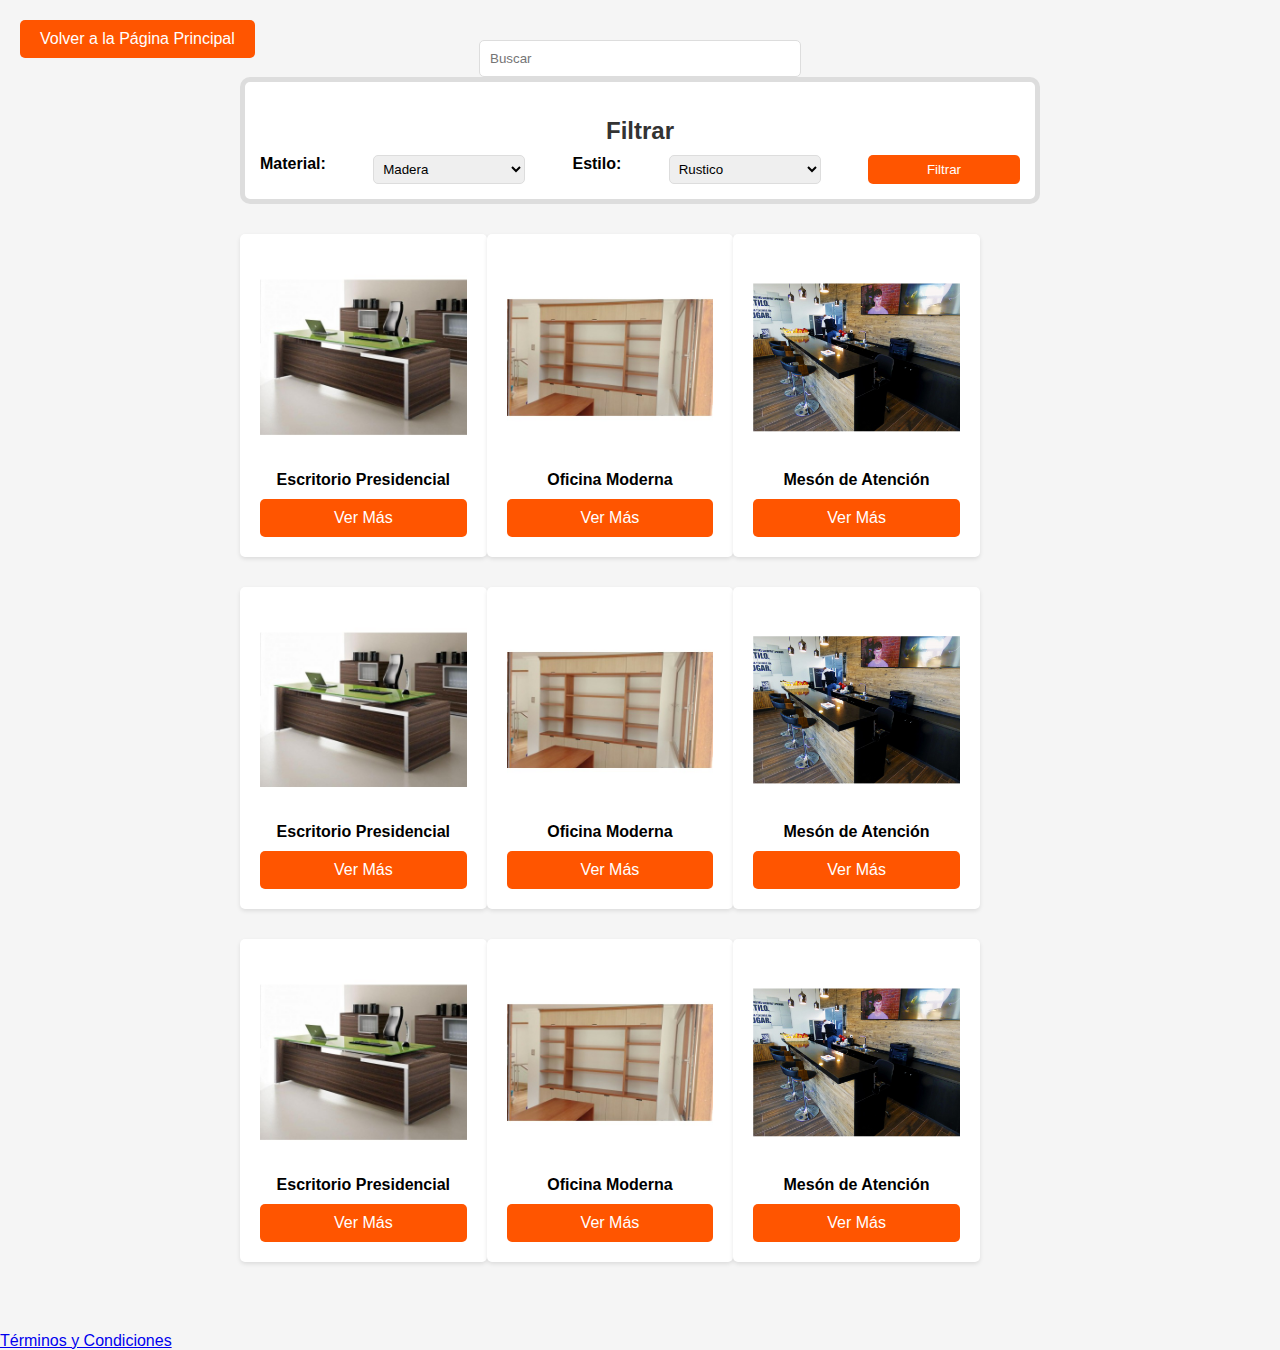
<file: servicios.html>
<!DOCTYPE html>
<html lang="es">
<head>
    <title>Mi Página Web de Muebles</title>
    <link rel="stylesheet" type="text/css" href="styles2.css">
    <style>
        /* Estilos de ejemplo para la página de servicios */
        body {
            font-family: Arial, sans-serif;
            margin: 0;
            padding: 0;
            background-color: #f5f5f5;
        }

        .container {
            max-width: 800px;
            margin: 0 auto;
            padding: 40px;
            display: flex;
            flex-wrap: wrap;
        }

        .back-btn {
            position: absolute;
            top: 20px;
            left: 20px;
            background-color: #ff5500;
            color: white;
            padding: 10px 20px;
            border: none;
            border-radius: 5px;
            font-size: 16px;
            text-decoration: none;
            transition: background-color 0.3s ease-in-out;
        }

        .back-btn:hover {
            background-color: #000000;
        }

        .search-bar {
            text-align: center;
            width: 100%;
            margin-bottom: 30px;
        }

        .search-input {
            padding: 10px;
            border: 1px solid #ddd;
            border-radius: 5px;
            width: 100%;
            max-width: 300px;
        }

        .column {
            flex-basis: calc(33.33% - 20px);
            margin-bottom: 30px;
            background-color: white;
            border-radius: 5px;
            box-shadow: 0 2px 4px rgba(0, 0, 0, 0.1);
            text-align: center;
            padding: 20px;
        }

        .column img {
            max-width: 100%;
            height: auto;
            margin-bottom: 10px;
        }

        .service-name {
            font-weight: bold;
            margin-top: 10px;
        }

        .btn {
            background-color: #ff5500;
            color: white;
            padding: 10px 20px;
            border: none;
            border-radius: 5px;
            font-size: 16px;
            text-decoration: none;
            display: block;
            margin-top: 10px;
        }
    </style>
    
</head>
<body>
    <a href="/index.html" class="back-btn">Volver a la Página Principal</a>
    <div class="container">
        <div class="search-bar">
            <input type="text" class="search-input" placeholder="Buscar" id="searchInput">
            <div class="filter">
                <h2>Filtrar</h2>
                <form>
                    <label for="material">Material:</label>
                    <select id="material" name="material">
                        <option value="madera">Madera</option>
                        <option value="cuarzo">Cuarzo</option>
                    </select>
                    
                    <label for="estilo">Estilo:</label>
                    <select id="estilo" name="estilo">
                        <option value="rustico">Rustico</option>
                        <option value="moderno">Moderno</option>
                    </select>
                    
                    <input type="submit" value="Filtrar">
                </form>
            </div>
        </div>
        <div class="column">
            <img src="escritorio.jpg" alt="Imagen del Servicio 1">
            <div class="service-name">Escritorio Presidencial</div>
            <a href="#" class="btn">Ver Más</a>
        </div>
        <div class="column">
            <img src="oficina.jpg" alt="Imagen del Servicio 2">
            <div class="service-name">Oficina Moderna</div>
            <a href="#" class="btn">Ver Más</a>
        </div>
        <div class="column">
            <img src="meson.jpg" alt="Imagen del Servicio 3">
            <div class="service-name">Mesón de Atención</div>
            <a href="#" class="btn">Ver Más</a>
        </div>
        <div class="column">
            <img src="escritorio.jpg" alt="Imagen del Servicio 1">
            <div class="service-name">Escritorio Presidencial</div>
            <a href="#" class="btn">Ver Más</a>
        </div>
        <div class="column">
            <img src="oficina.jpg" alt="Imagen del Servicio 2">
            <div class="service-name">Oficina Moderna</div>
            <a href="#" class="btn">Ver Más</a>
        </div>
        <div class="column">
            <img src="meson.jpg" alt="Imagen del Servicio 3">
            <div class="service-name">Mesón de Atención</div>
            <a href="#" class="btn">Ver Más</a>
        </div>
        <div class="column">
            <img src="escritorio.jpg" alt="Imagen del Servicio 1">
            <div class="service-name">Escritorio Presidencial</div>
            <a href="#" class="btn">Ver Más</a>
        </div>
        <div class="column">
            <img src="oficina.jpg" alt="Imagen del Servicio 2">
            <div class="service-name">Oficina Moderna</div>
            <a href="#" class="btn">Ver Más</a>
        </div>
        <div class="column">
            <img src="meson.jpg" alt="Imagen del Servicio 3">
            <div class="service-name">Mesón de Atención</div>
            <a href="#" class="btn">Ver Más</a>
        </div>
        <!-- Agrega más columnas de servicios según sea necesario -->
    </div>

    <script>
        const searchInput = document.getElementById("searchInput");
        const columns = document.querySelectorAll(".column");

        searchInput.addEventListener("input", function () {
            const searchTerm = searchInput.value.toLowerCase();

            columns.forEach(column => {
                const serviceName = column.querySelector(".service-name").textContent.toLowerCase();

                if (serviceName.includes(searchTerm)) {
                    column.style.display = "block";
                } else {
                    column.style.display = "none";
                }
            });
        });
    </script>
</body>
</html>
</div>

<a href="Terminos y condiciones.HTML" class="btn-terms">Términos y Condiciones</a>
</file>
<file: styles2.css>
/* Estilos generales */
body {
    font-family: Arial, sans-serif;
    margin: 0;
    padding: 0;
    background-color: #f5f5f5;
}

/* Estilos para la barra de búsqueda */
.search-bar {
    text-align: center;
    width: 100%;
    margin-bottom: 20px;
}

.search-input {
    padding: 10px;
    border: 1px solid #ddd;
    border-radius: 5px;
    width: 100%;
    max-width: 300px;
}


/* Estilos para las columnas de servicios */
.services {
    max-width: 800px;
    margin: 0 auto;
    display: flex;
    flex-wrap: wrap;
}

.services .column {
    flex-basis: calc(33.33% - 20px);
    margin-bottom: 30px;
    background-color: white;
    border-radius: 5px;
    box-shadow: 0 2px 4px rgba(0, 0, 0, 0.1);
    text-align: center;
    padding: 20px;
}

.services .column img {
    max-width: 100%;
    height: auto;
    margin-bottom: 10px;
}

.services .service-name {
    font-weight: bold;
    margin-top: 10px;
}

.services .btn {
    background-color: #ff5500;
    color: white;
    padding: 10px 20px;
    border: none;
    border-radius: 5px;
    font-size: 16px;
    text-decoration: none;
    display: block;
    margin-top: 10px;
}
.column {
    width: 33.33%; /* Distribuye el ancho en tres columnas */
    float: left; /* Hace que las columnas estén en línea */
    box-sizing: border-box; /* Incluye el padding y el borde en el ancho */
    padding: 10px;
}

.column img {
    width: 100%;
    height: auto;
    display: block; /* Elimina el espacio extra debajo de la imagen */
}
/* Estilos para la sección de filtros */
.filter-section {
    position: relative;
    top: 50%; /* Ajusta la posición vertical */
    left: 1;
    transform: translate(0, -50%);
    background-color: #f8f8f8;
    padding: 15px;
    margin-right: 20px; /* Ajusta el margen derecho */
    border-radius: 10px;
    box-shadow: 0 2px 4px rgba(0, 0, 0, 0.1);
}

.filter {
    border: 5px solid #ddd;
    border-radius: 10px;
    padding: 15px;
    background-color: #fff;
}

.filter h2 {
    font-size: 1.5rem;
    margin-bottom: 10px;
    color: #333;
    text-align: center;
}

.filter form {
    display: flex;
    flex-wrap: wrap;
    gap: 20px;
    justify-content: space-between;
}

.filter label {
    font-weight: bold;
}

.filter select,
.filter input[type="submit"] {
    padding: 5px;
    border: 1px solid #ddd;
    border-radius: 5px;
    flex-basis: calc(50% - 5px);
    max-width: 20%;
}

.filter input[type="submit"] {
    background-color: #ff5500;
    color: white;
    border: none;
    cursor: pointer;
    transition: background-color 0.3s ease;
}

.filter input[type="submit"]:hover {
    background-color: #ff0000;
}


/* Estilos para el apartado de Términos y Condiciones */
.terms-and-conditions {
    position: absolute;
    top: 50%;
    left: 20px; /* Ajusta el margen izquierdo */
    transform: translate(0, -50%);
    background-color: #f8f8f8;
    padding: 15px;
    border-radius: 10px;
    box-shadow: 0 2px 4px rgba(0, 0, 0, 0.1);
    width: 200px; /* Ajusta el ancho del apartado */
    z-index: 1; /* Asegura que esté encima de las imágenes */
}

.terms-btn {
    background-color: #ff0000;
    color: white;
    padding: 10px 20px;
    border: none;
    border-radius: 5px;
    font-size: 16px;
    text-decoration: none;
    display: inline-block;
    margin-top: 10px;
    /* Agrega otros estilos personalizados según tus preferencias */
}

.terms-btn:hover {
    background-color: #ff0000;
    /* Agrega otros estilos de hover si lo deseas */
}


/* Estilos para las columnas de servicios */
.services {
    max-width: calc(100% - 240px); /* Ajusta el ancho total */
    margin: 0 auto;
    display: flex;
    flex-wrap: wrap;
    position: relative; /* Asegura que las imágenes no traspasen el apartado */
    z-index: 0; /* Coloca las imágenes detrás del apartado */
}
.terms-section {
    padding: 20px;
    background-color: #f8f8f8;
    border-radius: 10px;
    box-shadow: 0 2px 4px rgba(0, 0, 0, 0.1);
    margin-top: 20px;
}
html {
    scroll-behavior: smooth;
}
</file>
